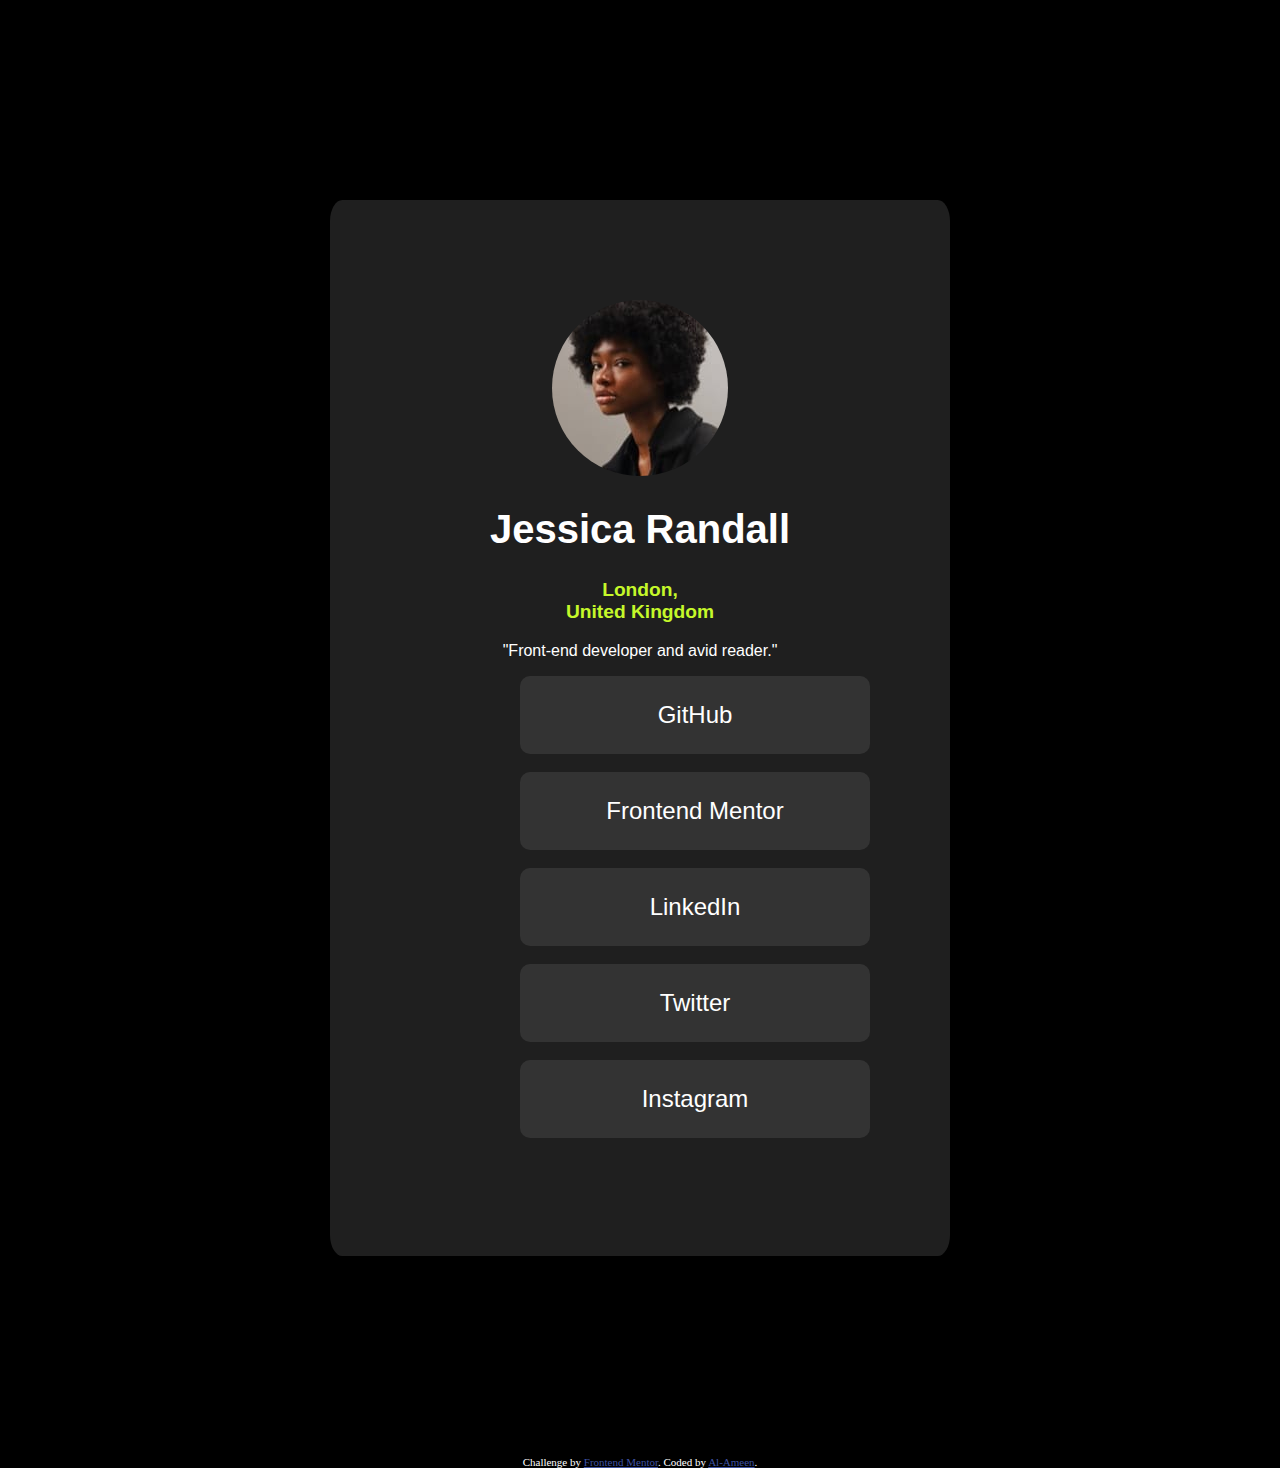
<file: index.html>
<!DOCTYPE html>
<html lang="en">
<head>
  <meta charset="UTF-8">
  <meta name="viewport" content="width=device-width, initial-scale=1.0"> <!-- displays site properly based on user's device -->

  <link rel="icon" type="image/png" sizes="32x32" href="./assets/images/favicon-32x32.png">
  
  <title>Frontend Mentor | Social links profile</title>

  <!-- Feel free to remove these styles or customise in your own stylesheet 👍 -->
   <link rel="stylesheet" type="text/css" href="styles.css">
  <style>
    .attribution {
       font-size: 11px; text-align: center;
      }

    .attribution a { 
      color: hsl(228, 45%, 44%); 
    }

  </style>
</head>
<body>
  <section>

    <img src="./assets/images/avatar-jessica.jpeg">
  <h1>Jessica Randall</h1>
  <h3>London,<br> United Kingdom</h3>
  <p class="quote">"Front-end developer and avid reader."</p>
  <ul>
    <li>GitHub</li>
    <li>Frontend Mentor</li>
    <li>LinkedIn</li>
    <li>Twitter</li>
    <li>Instagram</li>
  </ul>
  
  </section>
  
  
         
  
  <div class="attribution">
    Challenge by <a href="https://www.frontendmentor.io?ref=challenge" target="_blank">Frontend Mentor</a>. 
    Coded by <a href="#">Al-Ameen</a>.
  </div>
</body>
</html>
</file>
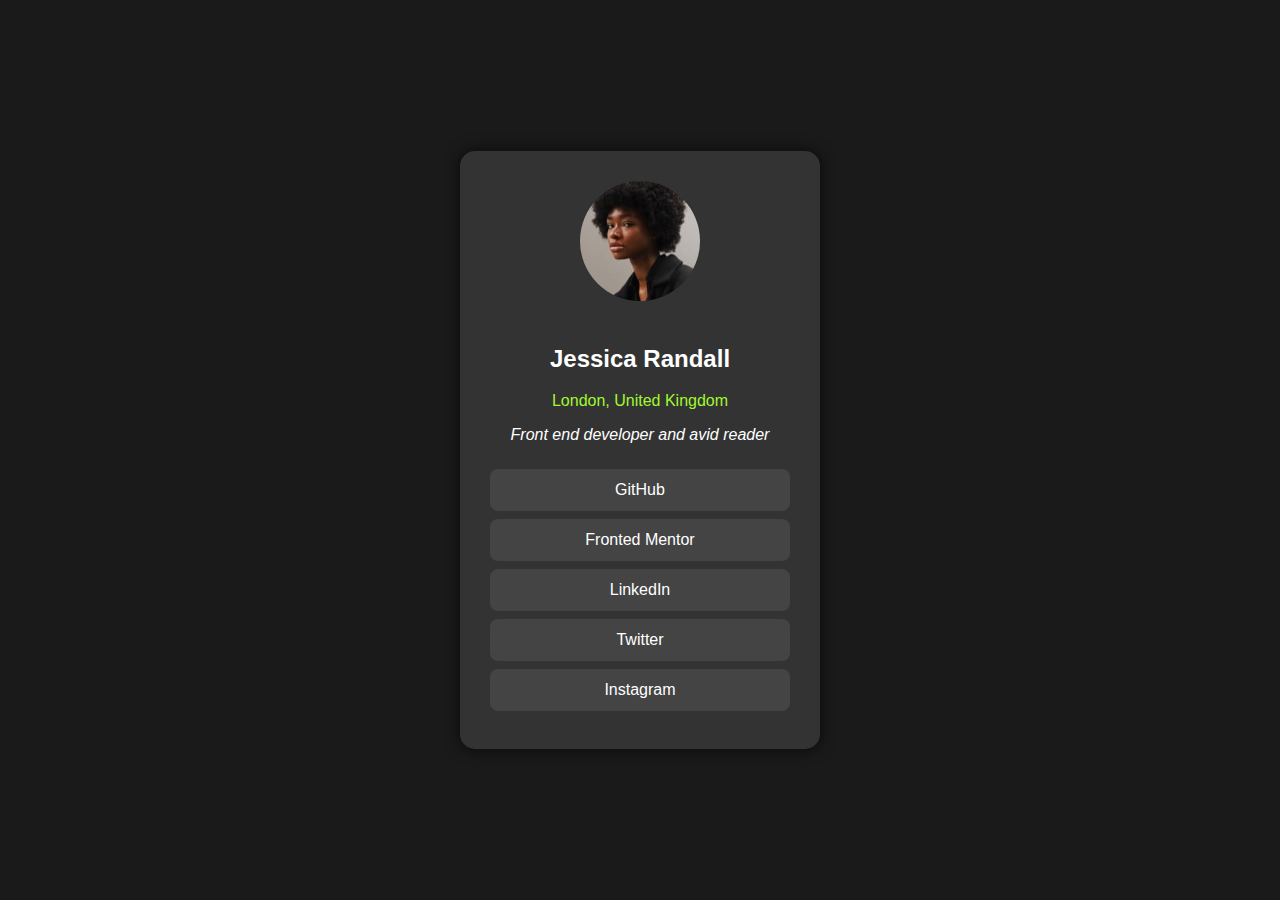
<file: main.html>
<!DOCTYPE html>
<html lang="en">
<head>
    <meta charset="UTF-8">
    <meta name="viewport" content="width=device-width, initial-scale=1.0">
    <title>Profile Card</title>
    <link rel="stylesheet" href="main.css">
</head>
<body>
    <div class="profile-card">
        <img src="./assets/images/avatar-jessica.jpeg" alt="Profile Picture" class="profile-img">
        <h2>Jessica Randall</h2>
        <p class="location">London, United Kingdom</p>
        <p class="bio">Front end developer and avid reader</p>
        <div class="links">
            <a href="#">GitHub</a>
            <a href="#">Fronted Mentor</a>
            <a href="#">LinkedIn</a>
            <a href="#">Twitter</a>
            <a href="#">Instagram</a>
        </div>
    </div>
</body>
</html>
</file>
<file: styles.css>
body {
    background-color: hsl(0, 0%, 0%);
    border: 70px 40px 70px 40px;
    color: hsl(0, 0%, 100%);
    text-align: center;
    box-sizing: border-box;
    margin: 0;
}

img {
    border-radius: 50%;
}

h3 {
    color: hsl(75, 94%, 57%);
    font-size: 120%;
}

h1 {
    /* color: hsl(0, 0%, 100%); */
    font-size: 250%;
}

section {
    background-color: hsl(0,0%,12%);
    border-radius: 2%;
    padding: 200px;
    max-width: 320px;
    margin: 200px auto;
    font-family: Inter, Geneva, Tahoma, sans-serif;
    padding: 100px 150px;
}

/* ul {
    display: flex;
    flex-direction: center;
} */

ul li {
    list-style: none;
    background-color: hsl(0, 0%, 20%);
    margin-bottom: 18px;
    border-radius: 10px;
    padding: 25px 35px;
    font-size: x-large;
    width: 100%;
    text-align: center;
}
</file>
<file: main.css>
body {
    display: flex;
    justify-content: center;
    align-items: center;
    height: 100vh;
    background-color: #1a1a1a;
    margin: 0;
    font-family: 'Arial', sans-serif;
}

.profile-card {
    background-color: #333;
    color: #fff;
    text-align: center;
    padding: 30px;
    border-radius: 15px;
    box-shadow: 0 0 15px rgba(0, 0, 0, 0.7);
    width: 300px;
}

.profile-img {
    width: 120px;
    height: 120px;
    border-radius: 50%;
    margin-bottom: 20px;
}

.location {
    color: #a0f92f;
    margin-bottom: 15px;
}

.bio {
    font-style: italic;
    margin-bottom: 25px;
}

.links a {
    display: block;
    background-color: #444;
    color: #fff;
    text-decoration: none;
    padding: 12px;
    margin: 8px 0;
    border-radius: 8px;
    transition: background-color 0.3s;
}

.links a:hover {
    background-color: #555;
}
</file>
